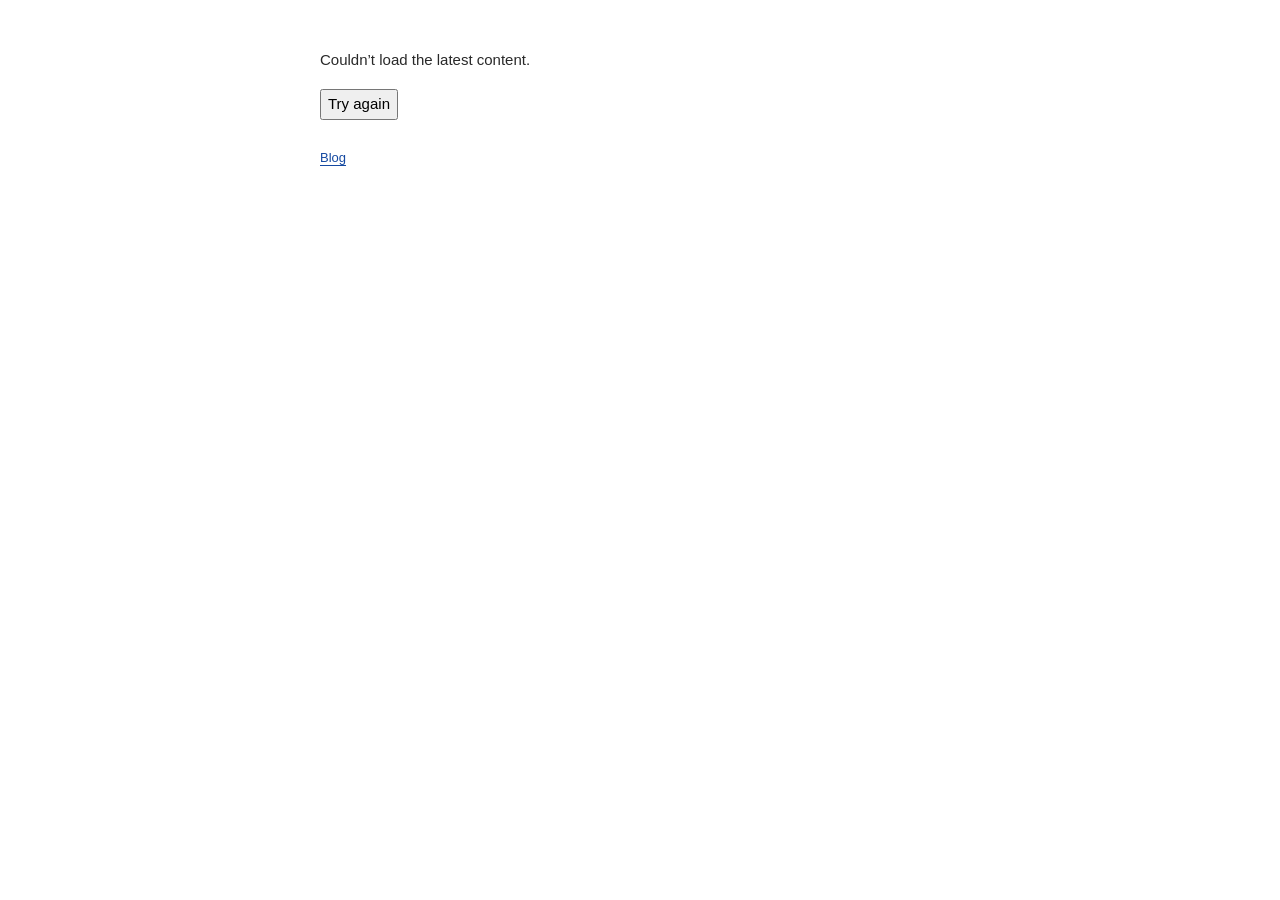
<file: index.html>
<!doctype html>
<html lang="en">
<head>
  <meta charset="utf-8">
  <meta http-equiv="Content-Security-Policy" content="default-src 'self'; script-src 'self'; connect-src https://processzero-content-api.aryammanbhatia.chatgpt.site; style-src 'self' 'unsafe-inline'; img-src 'self' data:; object-src 'none'; base-uri 'none'; form-action 'none'">
  <meta name="viewport" content="width=device-width, initial-scale=1">
  <meta name="description" content="Process Zero — integrating AI into semiconductor fabrication workflows, building AI native fabs, and accelerating to the frontier and beyond.">
  <title>Process Zero</title>
  <link rel="stylesheet" href="/assets/site.css?v=5">
</head>
<body>
  <div id="content-loading"><p id="content-status" role="status">Loading…</p><button id="content-retry" type="button" hidden>Try again</button></div>
  <main hidden aria-busy="true">
    <header>
      <h1></h1>
      <p class="byline"><a href="https://aryammanb.github.io/"></a></p>
      <div class="intro"></div>
    </header>
    <details name="sections"><summary></summary><div class="section-content"></div></details>
    <details name="sections"><summary></summary><div class="section-content"></div></details>
    <details name="sections"><summary></summary><div class="section-content"></div></details>
  </main>
  <nav aria-label="Site"><a href="/blog/">Blog</a></nav>
  <noscript>Enable JavaScript to load the current version of Process Zero.</noscript>
  <script src="/assets/purify.min.js" defer></script>
  <script src="/assets/content.js?v=3" defer></script>
</body>
</html>
</file>
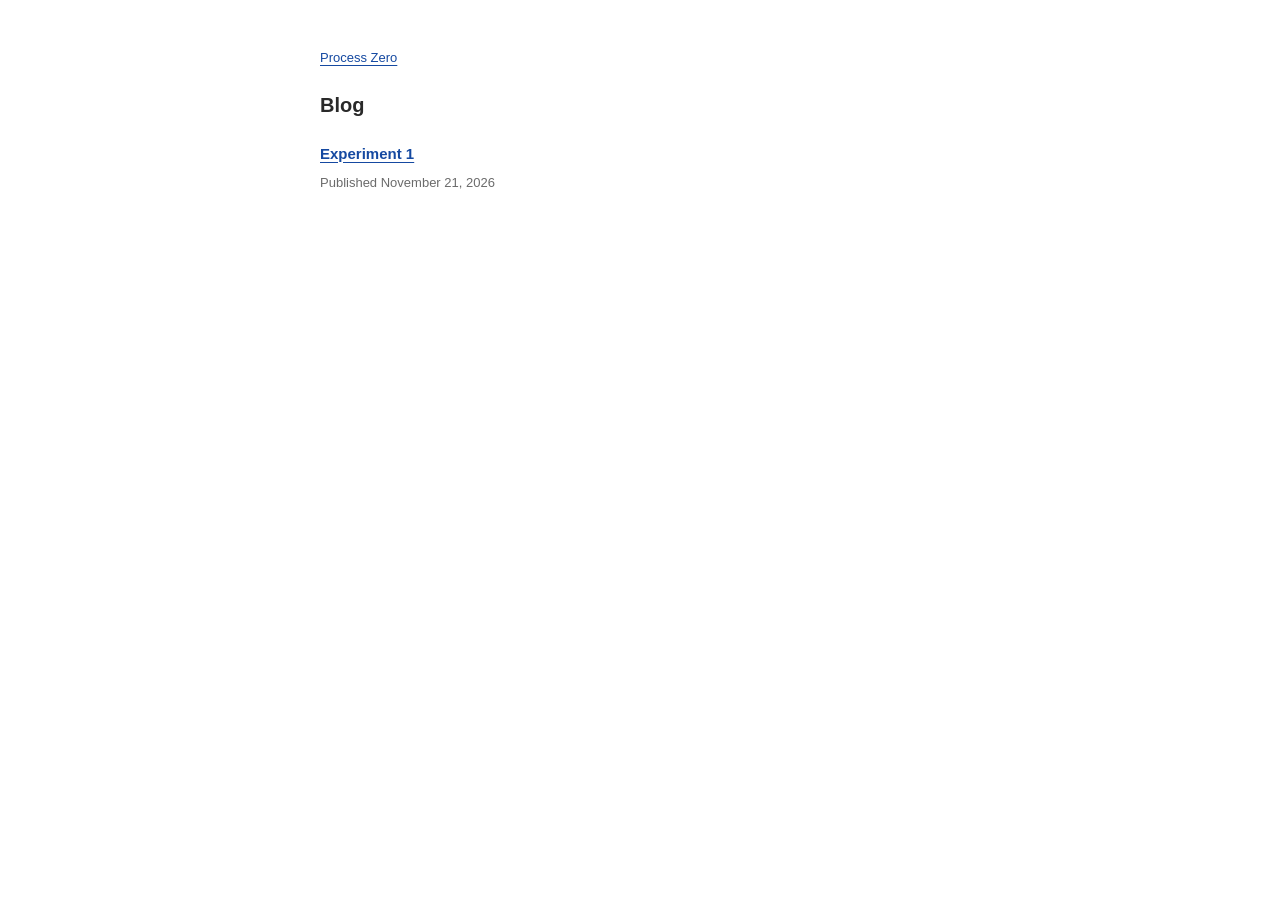
<file: blog/index.html>
<!doctype html>
<html lang="en">
<head>
  <meta charset="utf-8">
  <meta name="viewport" content="width=device-width, initial-scale=1">
  <meta name="description" content="Notes from Process Zero’s semiconductor fabrication experiments.">
  <title>Blog | Process Zero</title>
  <link rel="stylesheet" href="/assets/site.css?v=5">
</head>
<body>
  <nav aria-label="Site"><p><a href="/">Process Zero</a></p></nav>
  <main>
    <h1>Blog</h1>
    <article class="blog-entry">
      <h2><a href="/blog/prompting-chatgpt-about-an-etch/">Experiment 1</a></h2>
      <p class="byline">Published <time datetime="2026-11-21">November 21, 2026</time></p>
    </article>
  </main>
</body>
</html>
</file>
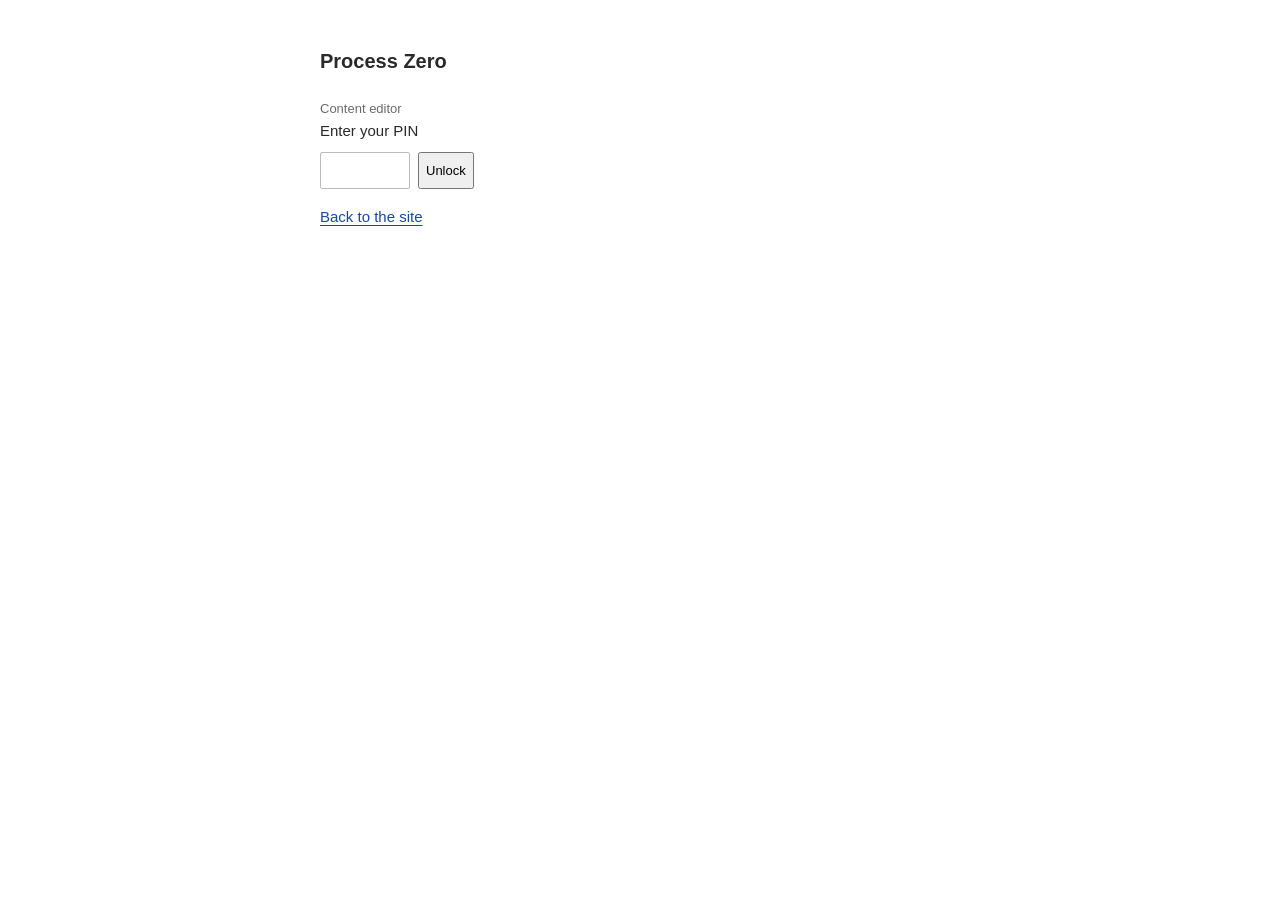
<file: edit/index.html>
<!doctype html>
<html lang="en"><head>
<meta charset="utf-8"><meta name="viewport" content="width=device-width, initial-scale=1">
<meta name="robots" content="noindex,nofollow"><meta name="referrer" content="no-referrer">
<meta http-equiv="Content-Security-Policy" content="default-src 'self'; script-src 'self'; connect-src https://processzero-content-api.aryammanbhatia.chatgpt.site; style-src 'self' 'unsafe-inline'; img-src 'self' data:; object-src 'none'; base-uri 'none'; form-action 'none'">
<title>Edit Process Zero</title>
<link rel="stylesheet" href="/assets/site.css?v=5">
<link rel="stylesheet" href="/assets/quill.snow.css">
<link rel="stylesheet" href="/assets/quill.bubble.css">
<link rel="stylesheet" href="/assets/editor.css?v=2">
<script src="/assets/purify.min.js" defer></script>
<script src="/assets/quill.js" defer></script>
<script src="/assets/editor.js?v=2" defer></script>
</head><body>
<main id="unlock-panel">
  <h1>Process Zero</h1><p class="byline">Content editor</p>
  <form id="unlock-form"><label for="pin">Enter your PIN</label>
    <div class="unlock-controls"><input id="pin" type="password" inputmode="numeric" pattern="[0-9]{4}" minlength="4" maxlength="4" autocomplete="off" required aria-describedby="unlock-error"><button id="unlock-button" type="submit">Unlock</button></div>
    <p id="unlock-error" role="alert"></p>
  </form>
  <p><a href="/">Back to the site</a></p>
</main>
<div id="editor-panel" hidden>
  <div class="editor-bar"><button id="save-button">Save changes</button><span id="save-status" role="status" aria-live="polite"></span><button id="logout-button">Lock</button><a href="/" target="_blank" rel="noopener">View site</a></div>
  <main>
    <header>
      <h1 id="site-title" contenteditable="plaintext-only" role="textbox" aria-label="Website title"></h1>
      <p class="byline"><span id="author-name" contenteditable="plaintext-only" role="textbox" aria-label="Your name"></span> <button id="author-link-toggle" class="text-button">Edit link</button></p>
      <p id="author-link-field" hidden><label for="author-url">Your website </label><input id="author-url" type="url"></p>
      <div id="intro-editor" class="intro"></div>
    </header>
    <details name="sections"><summary><span id="section-title-0" contenteditable="plaintext-only" role="textbox" aria-label="Section 1 heading"></span></summary><div id="section-editor-0"></div></details>
<details name="sections"><summary><span id="section-title-1" contenteditable="plaintext-only" role="textbox" aria-label="Section 2 heading"></span></summary><div id="section-editor-1"></div></details>
<details name="sections"><summary><span id="section-title-2" contenteditable="plaintext-only" role="textbox" aria-label="Section 3 heading"></span></summary><div id="section-editor-2"></div></details>
    <p class="editor-note">Click text to edit. Select text to format it or add a link. Save changes to publish.</p>
  </main>
</div>
<noscript>Enable JavaScript to use the editor.</noscript>
</body></html>
</file>
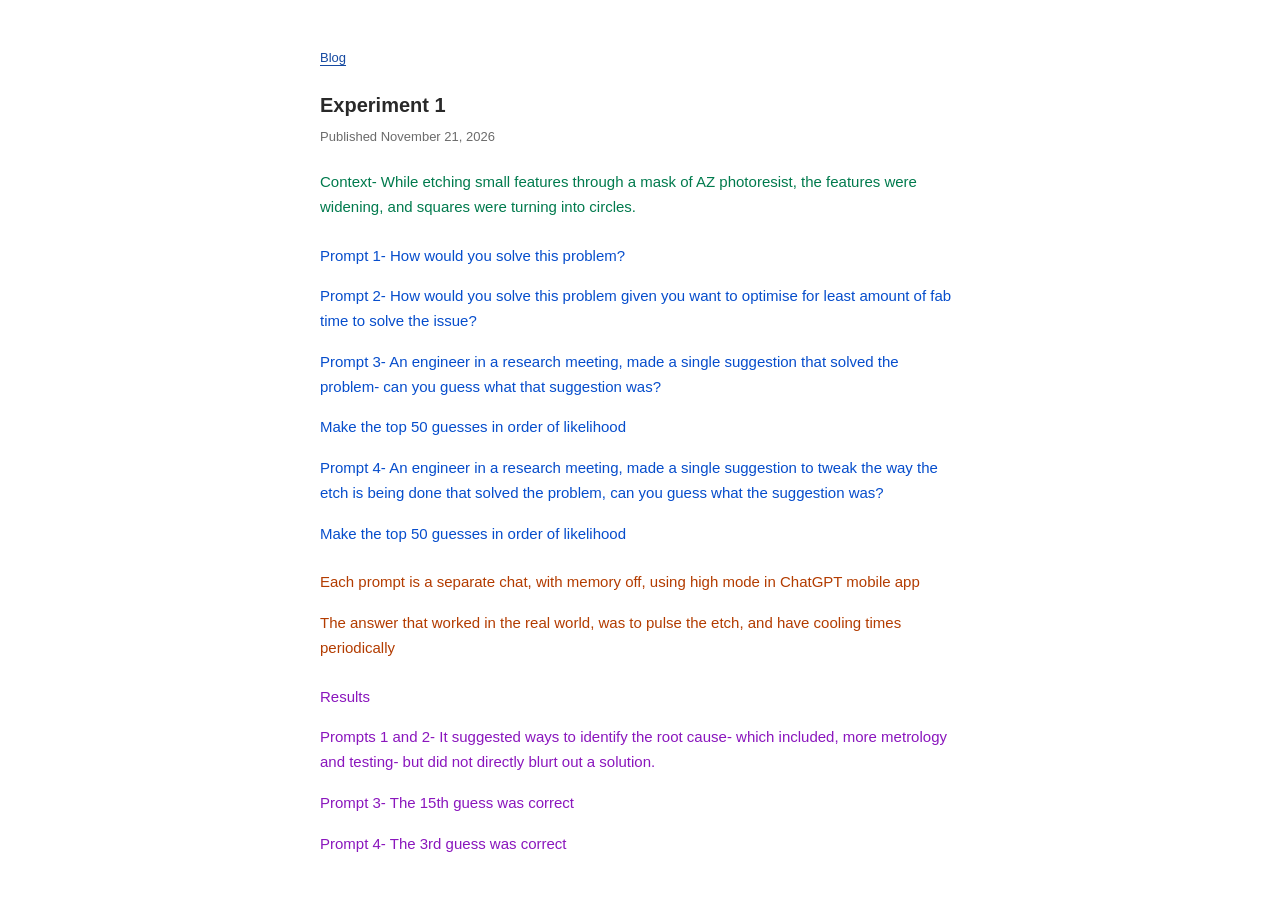
<file: blog/prompting-chatgpt-about-an-etch/index.html>
<!doctype html>
<html lang="en">
<head>
  <meta charset="utf-8">
  <meta name="viewport" content="width=device-width, initial-scale=1">
  <meta name="description" content="Experiment 1 from Process Zero.">
  <title>Experiment 1 | Process Zero</title>
  <link rel="stylesheet" href="/assets/site.css?v=7">
</head>
<body>
  <nav aria-label="Site"><p><a href="/blog/">Blog</a></p></nav>
  <main>
    <article>
      <header>
        <h1>Experiment 1</h1>
        <p class="byline">Published <time datetime="2026-11-21">November 21, 2026</time></p>
      </header>

      <div class="post-body">
        <section class="post-part post-context" aria-label="Context">
        <p>Context- While etching small features through a mask of AZ photoresist, the features were widening, and squares were turning into circles.</p>
        </section>
        <section class="post-part post-prompts" aria-label="Prompts">
        <p>Prompt 1- How would you solve this problem?</p>
        <p>Prompt 2- How would you solve this problem given you want to optimise for least amount of fab time to solve the issue?</p>
        <p>Prompt 3- An engineer in a research meeting, made a single suggestion that solved the problem- can you guess what that suggestion was?</p>
        <p>Make the top 50 guesses in order of likelihood</p>
        <p>Prompt 4- An engineer in a research meeting, made a single suggestion to tweak the way the etch is being done that solved the problem, can you guess what the suggestion was?</p>
        <p>Make the top 50 guesses in order of likelihood</p>
        </section>
        <section class="post-part post-notes" aria-label="Experiment notes">
        <p>Each prompt is a separate chat, with memory off, using high mode in ChatGPT mobile app</p>
        <p>The answer that worked in the real world, was to pulse the etch, and have cooling times periodically</p>
        </section>
        <section class="post-part post-results" aria-labelledby="results">
        <h2 id="results">Results</h2>
        <p>Prompts 1 and 2- It suggested ways to identify the root cause- which included, more metrology and testing- but did not directly blurt out a solution.</p>
        <p>Prompt 3- The 15th guess was correct</p>
        <p>Prompt 4- The 3rd guess was correct</p>
        </section>
      </div>
    </article>
  </main>
</body>
</html>
</file>
<file: assets/site.css>
:root {
  --text: #292929;
  --muted: #6b6b6b;
  --link: #1549a1;
  --body-size: 15px;
  --small-size: 13px;
  --title-size: 20px;
}

* { box-sizing: border-box; }
html { overflow-y: scroll; }
[hidden] { display: none !important; }
body {
  max-width: 688px;
  margin: 48px auto;
  padding: 0 24px;
  background: #fff;
  color: var(--text);
  font-family: Arial, sans-serif;
  font-size: var(--body-size);
  font-weight: 400;
  line-height: 1.65;
  overflow-wrap: break-word;
}
h1, h2, h3, summary, strong, b { font-weight: 700; }
h1 {
  margin: 0 0 8px;
  font-size: var(--title-size);
  line-height: 1.35;
  letter-spacing: 0;
}
h2, h3 {
  margin: 24px 0 12px;
  font-size: var(--body-size);
  line-height: 1.5;
}
p { margin: 0 0 16px; }
a, a:visited { color: var(--link); text-underline-offset: 3px; }
a:hover { text-decoration-thickness: 2px; }
a:focus-visible, summary:focus-visible, button:focus-visible, input:focus-visible {
  outline: 2px solid var(--link);
  outline-offset: 4px;
}
button, input { font: inherit; }
nav, .byline {
  font-size: var(--small-size);
  line-height: 1.5;
}
nav { margin: 0 0 24px; }
nav p { margin: 0; }
main + nav { margin: 28px 0 0; }
.byline { margin: 0; color: var(--muted); }
.intro { margin: 24px 0 28px; }
.intro > :last-child { margin-bottom: 0; }
article > header { margin-bottom: 24px; }
main > h1 { margin-bottom: 24px; }
.blog-entry h2 { margin: 0 0 8px; }
ol, ul { margin: 0 0 16px; padding-left: 22px; }
li { margin: 0 0 8px; }
li:last-child { margin-bottom: 0; }
li > ol, li > ul { margin: 8px 0 0; }
li > p:last-child { margin-bottom: 0; }
details { margin: 0 0 16px; }
summary { cursor: pointer; font-size: var(--body-size); line-height: 1.5; }
summary::marker { color: var(--muted); font-size: 0.75em; }
details[open] > summary { margin-bottom: 16px; }
details[open] { margin-bottom: 28px; }
.section-content > :last-child, .post-body > :last-child { margin-bottom: 0; }
blockquote { margin: 16px 0; padding-left: 16px; border-left: 2px solid #ddd; }
.post-part + .post-part { margin-top: 24px; }
.post-part > :last-child { margin-bottom: 0; }
.post-context { color: #007a4d; }
.post-prompts { color: #064dcc; }
.post-notes { color: #b33c00; }
.post-results { color: #8a16bd; }
.post-results h2 { font-size: inherit; font-weight: 400; line-height: inherit; margin: 0 0 16px; }
@media (max-width: 480px) {
  body { margin: 28px auto; padding: 0 20px; }
  ol, ul { padding-left: 20px; }
}
</file>
<file: assets/quill.snow.css>
/*!
 * Quill Editor v2.0.3
 * https://quilljs.com
 * Copyright (c) 2017-2024, Slab
 * Copyright (c) 2014, Jason Chen
 * Copyright (c) 2013, salesforce.com
 */
.ql-container{box-sizing:border-box;font-family:Helvetica,Arial,sans-serif;font-size:13px;height:100%;margin:0;position:relative}.ql-container.ql-disabled .ql-tooltip{visibility:hidden}.ql-container:not(.ql-disabled) li[data-list=checked] > .ql-ui,.ql-container:not(.ql-disabled) li[data-list=unchecked] > .ql-ui{cursor:pointer}.ql-clipboard{left:-100000px;height:1px;overflow-y:hidden;position:absolute;top:50%}.ql-clipboard p{margin:0;padding:0}.ql-editor{box-sizing:border-box;counter-reset:list-0 list-1 list-2 list-3 list-4 list-5 list-6 list-7 list-8 list-9;line-height:1.42;height:100%;outline:none;overflow-y:auto;padding:12px 15px;tab-size:4;-moz-tab-size:4;text-align:left;white-space:pre-wrap;word-wrap:break-word}.ql-editor > *{cursor:text}.ql-editor p,.ql-editor ol,.ql-editor pre,.ql-editor blockquote,.ql-editor h1,.ql-editor h2,.ql-editor h3,.ql-editor h4,.ql-editor h5,.ql-editor h6{margin:0;padding:0}@supports (counter-set:none){.ql-editor p,.ql-editor h1,.ql-editor h2,.ql-editor h3,.ql-editor h4,.ql-editor h5,.ql-editor h6{counter-set:list-0 list-1 list-2 list-3 list-4 list-5 list-6 list-7 list-8 list-9}}@supports not (counter-set:none){.ql-editor p,.ql-editor h1,.ql-editor h2,.ql-editor h3,.ql-editor h4,.ql-editor h5,.ql-editor h6{counter-reset:list-0 list-1 list-2 list-3 list-4 list-5 list-6 list-7 list-8 list-9}}.ql-editor table{border-collapse:collapse}.ql-editor td{border:1px solid #000;padding:2px 5px}.ql-editor ol{padding-left:1.5em}.ql-editor li{list-style-type:none;padding-left:1.5em;position:relative}.ql-editor li > .ql-ui:before{display:inline-block;margin-left:-1.5em;margin-right:.3em;text-align:right;white-space:nowrap;width:1.2em}.ql-editor li[data-list=checked] > .ql-ui,.ql-editor li[data-list=unchecked] > .ql-ui{color:#777}.ql-editor li[data-list=bullet] > .ql-ui:before{content:'\2022'}.ql-editor li[data-list=checked] > .ql-ui:before{content:'\2611'}.ql-editor li[data-list=unchecked] > .ql-ui:before{content:'\2610'}@supports (counter-set:none){.ql-editor li[data-list]{counter-set:list-1 list-2 list-3 list-4 list-5 list-6 list-7 list-8 list-9}}@supports not (counter-set:none){.ql-editor li[data-list]{counter-reset:list-1 list-2 list-3 list-4 list-5 list-6 list-7 list-8 list-9}}.ql-editor li[data-list=ordered]{counter-increment:list-0}.ql-editor li[data-list=ordered] > .ql-ui:before{content:counter(list-0, decimal) '. '}.ql-editor li[data-list=ordered].ql-indent-1{counter-increment:list-1}.ql-editor li[data-list=ordered].ql-indent-1 > .ql-ui:before{content:counter(list-1, lower-alpha) '. '}@supports (counter-set:none){.ql-editor li[data-list].ql-indent-1{counter-set:list-2 list-3 list-4 list-5 list-6 list-7 list-8 list-9}}@supports not (counter-set:none){.ql-editor li[data-list].ql-indent-1{counter-reset:list-2 list-3 list-4 list-5 list-6 list-7 list-8 list-9}}.ql-editor li[data-list=ordered].ql-indent-2{counter-increment:list-2}.ql-editor li[data-list=ordered].ql-indent-2 > .ql-ui:before{content:counter(list-2, lower-roman) '. '}@supports (counter-set:none){.ql-editor li[data-list].ql-indent-2{counter-set:list-3 list-4 list-5 list-6 list-7 list-8 list-9}}@supports not (counter-set:none){.ql-editor li[data-list].ql-indent-2{counter-reset:list-3 list-4 list-5 list-6 list-7 list-8 list-9}}.ql-editor li[data-list=ordered].ql-indent-3{counter-increment:list-3}.ql-editor li[data-list=ordered].ql-indent-3 > .ql-ui:before{content:counter(list-3, decimal) '. '}@supports (counter-set:none){.ql-editor li[data-list].ql-indent-3{counter-set:list-4 list-5 list-6 list-7 list-8 list-9}}@supports not (counter-set:none){.ql-editor li[data-list].ql-indent-3{counter-reset:list-4 list-5 list-6 list-7 list-8 list-9}}.ql-editor li[data-list=ordered].ql-indent-4{counter-increment:list-4}.ql-editor li[data-list=ordered].ql-indent-4 > .ql-ui:before{content:counter(list-4, lower-alpha) '. '}@supports (counter-set:none){.ql-editor li[data-list].ql-indent-4{counter-set:list-5 list-6 list-7 list-8 list-9}}@supports not (counter-set:none){.ql-editor li[data-list].ql-indent-4{counter-reset:list-5 list-6 list-7 list-8 list-9}}.ql-editor li[data-list=ordered].ql-indent-5{counter-increment:list-5}.ql-editor li[data-list=ordered].ql-indent-5 > .ql-ui:before{content:counter(list-5, lower-roman) '. '}@supports (counter-set:none){.ql-editor li[data-list].ql-indent-5{counter-set:list-6 list-7 list-8 list-9}}@supports not (counter-set:none){.ql-editor li[data-list].ql-indent-5{counter-reset:list-6 list-7 list-8 list-9}}.ql-editor li[data-list=ordered].ql-indent-6{counter-increment:list-6}.ql-editor li[data-list=ordered].ql-indent-6 > .ql-ui:before{content:counter(list-6, decimal) '. '}@supports (counter-set:none){.ql-editor li[data-list].ql-indent-6{counter-set:list-7 list-8 list-9}}@supports not (counter-set:none){.ql-editor li[data-list].ql-indent-6{counter-reset:list-7 list-8 list-9}}.ql-editor li[data-list=ordered].ql-indent-7{counter-increment:list-7}.ql-editor li[data-list=ordered].ql-indent-7 > .ql-ui:before{content:counter(list-7, lower-alpha) '. '}@supports (counter-set:none){.ql-editor li[data-list].ql-indent-7{counter-set:list-8 list-9}}@supports not (counter-set:none){.ql-editor li[data-list].ql-indent-7{counter-reset:list-8 list-9}}.ql-editor li[data-list=ordered].ql-indent-8{counter-increment:list-8}.ql-editor li[data-list=ordered].ql-indent-8 > .ql-ui:before{content:counter(list-8, lower-roman) '. '}@supports (counter-set:none){.ql-editor li[data-list].ql-indent-8{counter-set:list-9}}@supports not (counter-set:none){.ql-editor li[data-list].ql-indent-8{counter-reset:list-9}}.ql-editor li[data-list=ordered].ql-indent-9{counter-increment:list-9}.ql-editor li[data-list=ordered].ql-indent-9 > .ql-ui:before{content:counter(list-9, decimal) '. '}.ql-editor .ql-indent-1:not(.ql-direction-rtl){padding-left:3em}.ql-editor li.ql-indent-1:not(.ql-direction-rtl){padding-left:4.5em}.ql-editor .ql-indent-1.ql-direction-rtl.ql-align-right{padding-right:3em}.ql-editor li.ql-indent-1.ql-direction-rtl.ql-align-right{padding-right:4.5em}.ql-editor .ql-indent-2:not(.ql-direction-rtl){padding-left:6em}.ql-editor li.ql-indent-2:not(.ql-direction-rtl){padding-left:7.5em}.ql-editor .ql-indent-2.ql-direction-rtl.ql-align-right{padding-right:6em}.ql-editor li.ql-indent-2.ql-direction-rtl.ql-align-right{padding-right:7.5em}.ql-editor .ql-indent-3:not(.ql-direction-rtl){padding-left:9em}.ql-editor li.ql-indent-3:not(.ql-direction-rtl){padding-left:10.5em}.ql-editor .ql-indent-3.ql-direction-rtl.ql-align-right{padding-right:9em}.ql-editor li.ql-indent-3.ql-direction-rtl.ql-align-right{padding-right:10.5em}.ql-editor .ql-indent-4:not(.ql-direction-rtl){padding-left:12em}.ql-editor li.ql-indent-4:not(.ql-direction-rtl){padding-left:13.5em}.ql-editor .ql-indent-4.ql-direction-rtl.ql-align-right{padding-right:12em}.ql-editor li.ql-indent-4.ql-direction-rtl.ql-align-right{padding-right:13.5em}.ql-editor .ql-indent-5:not(.ql-direction-rtl){padding-left:15em}.ql-editor li.ql-indent-5:not(.ql-direction-rtl){padding-left:16.5em}.ql-editor .ql-indent-5.ql-direction-rtl.ql-align-right{padding-right:15em}.ql-editor li.ql-indent-5.ql-direction-rtl.ql-align-right{padding-right:16.5em}.ql-editor .ql-indent-6:not(.ql-direction-rtl){padding-left:18em}.ql-editor li.ql-indent-6:not(.ql-direction-rtl){padding-left:19.5em}.ql-editor .ql-indent-6.ql-direction-rtl.ql-align-right{padding-right:18em}.ql-editor li.ql-indent-6.ql-direction-rtl.ql-align-right{padding-right:19.5em}.ql-editor .ql-indent-7:not(.ql-direction-rtl){padding-left:21em}.ql-editor li.ql-indent-7:not(.ql-direction-rtl){padding-left:22.5em}.ql-editor .ql-indent-7.ql-direction-rtl.ql-align-right{padding-right:21em}.ql-editor li.ql-indent-7.ql-direction-rtl.ql-align-right{padding-right:22.5em}.ql-editor .ql-indent-8:not(.ql-direction-rtl){padding-left:24em}.ql-editor li.ql-indent-8:not(.ql-direction-rtl){padding-left:25.5em}.ql-editor .ql-indent-8.ql-direction-rtl.ql-align-right{padding-right:24em}.ql-editor li.ql-indent-8.ql-direction-rtl.ql-align-right{padding-right:25.5em}.ql-editor .ql-indent-9:not(.ql-direction-rtl){padding-left:27em}.ql-editor li.ql-indent-9:not(.ql-direction-rtl){padding-left:28.5em}.ql-editor .ql-indent-9.ql-direction-rtl.ql-align-right{padding-right:27em}.ql-editor li.ql-indent-9.ql-direction-rtl.ql-align-right{padding-right:28.5em}.ql-editor li.ql-direction-rtl{padding-right:1.5em}.ql-editor li.ql-direction-rtl > .ql-ui:before{margin-left:.3em;margin-right:-1.5em;text-align:left}.ql-editor table{table-layout:fixed;width:100%}.ql-editor table td{outline:none}.ql-editor .ql-code-block-container{font-family:monospace}.ql-editor .ql-video{display:block;max-width:100%}.ql-editor .ql-video.ql-align-center{margin:0 auto}.ql-editor .ql-video.ql-align-right{margin:0 0 0 auto}.ql-editor .ql-bg-black{background-color:#000}.ql-editor .ql-bg-red{background-color:#e60000}.ql-editor .ql-bg-orange{background-color:#f90}.ql-editor .ql-bg-yellow{background-color:#ff0}.ql-editor .ql-bg-green{background-color:#008a00}.ql-editor .ql-bg-blue{background-color:#06c}.ql-editor .ql-bg-purple{background-color:#93f}.ql-editor .ql-color-white{color:#fff}.ql-editor .ql-color-red{color:#e60000}.ql-editor .ql-color-orange{color:#f90}.ql-editor .ql-color-yellow{color:#ff0}.ql-editor .ql-color-green{color:#008a00}.ql-editor .ql-color-blue{color:#06c}.ql-editor .ql-color-purple{color:#93f}.ql-editor .ql-font-serif{font-family:Georgia,Times New Roman,serif}.ql-editor .ql-font-monospace{font-family:Monaco,Courier New,monospace}.ql-editor .ql-size-small{font-size:.75em}.ql-editor .ql-size-large{font-size:1.5em}.ql-editor .ql-size-huge{font-size:2.5em}.ql-editor .ql-direction-rtl{direction:rtl;text-align:inherit}.ql-editor .ql-align-center{text-align:center}.ql-editor .ql-align-justify{text-align:justify}.ql-editor .ql-align-right{text-align:right}.ql-editor .ql-ui{position:absolute}.ql-editor.ql-blank::before{color:rgba(0,0,0,0.6);content:attr(data-placeholder);font-style:italic;left:15px;pointer-events:none;position:absolute;right:15px}.ql-snow.ql-toolbar:after,.ql-snow .ql-toolbar:after{clear:both;content:'';display:table}.ql-snow.ql-toolbar button,.ql-snow .ql-toolbar button{background:none;border:none;cursor:pointer;display:inline-block;float:left;height:24px;padding:3px 5px;width:28px}.ql-snow.ql-toolbar button svg,.ql-snow .ql-toolbar button svg{float:left;height:100%}.ql-snow.ql-toolbar button:active:hover,.ql-snow .ql-toolbar button:active:hover{outline:none}.ql-snow.ql-toolbar input.ql-image[type=file],.ql-snow .ql-toolbar input.ql-image[type=file]{display:none}.ql-snow.ql-toolbar button:hover,.ql-snow .ql-toolbar button:hover,.ql-snow.ql-toolbar button:focus,.ql-snow .ql-toolbar button:focus,.ql-snow.ql-toolbar button.ql-active,.ql-snow .ql-toolbar button.ql-active,.ql-snow.ql-toolbar .ql-picker-label:hover,.ql-snow .ql-toolbar .ql-picker-label:hover,.ql-snow.ql-toolbar .ql-picker-label.ql-active,.ql-snow .ql-toolbar .ql-picker-label.ql-active,.ql-snow.ql-toolbar .ql-picker-item:hover,.ql-snow .ql-toolbar .ql-picker-item:hover,.ql-snow.ql-toolbar .ql-picker-item.ql-selected,.ql-snow .ql-toolbar .ql-picker-item.ql-selected{color:#06c}.ql-snow.ql-toolbar button:hover .ql-fill,.ql-snow .ql-toolbar button:hover .ql-fill,.ql-snow.ql-toolbar button:focus .ql-fill,.ql-snow .ql-toolbar button:focus .ql-fill,.ql-snow.ql-toolbar button.ql-active .ql-fill,.ql-snow .ql-toolbar button.ql-active .ql-fill,.ql-snow.ql-toolbar .ql-picker-label:hover .ql-fill,.ql-snow .ql-toolbar .ql-picker-label:hover .ql-fill,.ql-snow.ql-toolbar .ql-picker-label.ql-active .ql-fill,.ql-snow .ql-toolbar .ql-picker-label.ql-active .ql-fill,.ql-snow.ql-toolbar .ql-picker-item:hover .ql-fill,.ql-snow .ql-toolbar .ql-picker-item:hover .ql-fill,.ql-snow.ql-toolbar .ql-picker-item.ql-selected .ql-fill,.ql-snow .ql-toolbar .ql-picker-item.ql-selected .ql-fill,.ql-snow.ql-toolbar button:hover .ql-stroke.ql-fill,.ql-snow .ql-toolbar button:hover .ql-stroke.ql-fill,.ql-snow.ql-toolbar button:focus .ql-stroke.ql-fill,.ql-snow .ql-toolbar button:focus .ql-stroke.ql-fill,.ql-snow.ql-toolbar button.ql-active .ql-stroke.ql-fill,.ql-snow .ql-toolbar button.ql-active .ql-stroke.ql-fill,.ql-snow.ql-toolbar .ql-picker-label:hover .ql-stroke.ql-fill,.ql-snow .ql-toolbar .ql-picker-label:hover .ql-stroke.ql-fill,.ql-snow.ql-toolbar .ql-picker-label.ql-active .ql-stroke.ql-fill,.ql-snow .ql-toolbar .ql-picker-label.ql-active .ql-stroke.ql-fill,.ql-snow.ql-toolbar .ql-picker-item:hover .ql-stroke.ql-fill,.ql-snow .ql-toolbar .ql-picker-item:hover .ql-stroke.ql-fill,.ql-snow.ql-toolbar .ql-picker-item.ql-selected .ql-stroke.ql-fill,.ql-snow .ql-toolbar .ql-picker-item.ql-selected .ql-stroke.ql-fill{fill:#06c}.ql-snow.ql-toolbar button:hover .ql-stroke,.ql-snow .ql-toolbar button:hover .ql-stroke,.ql-snow.ql-toolbar button:focus .ql-stroke,.ql-snow .ql-toolbar button:focus .ql-stroke,.ql-snow.ql-toolbar button.ql-active .ql-stroke,.ql-snow .ql-toolbar button.ql-active .ql-stroke,.ql-snow.ql-toolbar .ql-picker-label:hover .ql-stroke,.ql-snow .ql-toolbar .ql-picker-label:hover .ql-stroke,.ql-snow.ql-toolbar .ql-picker-label.ql-active .ql-stroke,.ql-snow .ql-toolbar .ql-picker-label.ql-active .ql-stroke,.ql-snow.ql-toolbar .ql-picker-item:hover .ql-stroke,.ql-snow .ql-toolbar .ql-picker-item:hover .ql-stroke,.ql-snow.ql-toolbar .ql-picker-item.ql-selected .ql-stroke,.ql-snow .ql-toolbar .ql-picker-item.ql-selected .ql-stroke,.ql-snow.ql-toolbar button:hover .ql-stroke-miter,.ql-snow .ql-toolbar button:hover .ql-stroke-miter,.ql-snow.ql-toolbar button:focus .ql-stroke-miter,.ql-snow .ql-toolbar button:focus .ql-stroke-miter,.ql-snow.ql-toolbar button.ql-active .ql-stroke-miter,.ql-snow .ql-toolbar button.ql-active .ql-stroke-miter,.ql-snow.ql-toolbar .ql-picker-label:hover .ql-stroke-miter,.ql-snow .ql-toolbar .ql-picker-label:hover .ql-stroke-miter,.ql-snow.ql-toolbar .ql-picker-label.ql-active .ql-stroke-miter,.ql-snow .ql-toolbar .ql-picker-label.ql-active .ql-stroke-miter,.ql-snow.ql-toolbar .ql-picker-item:hover .ql-stroke-miter,.ql-snow .ql-toolbar .ql-picker-item:hover .ql-stroke-miter,.ql-snow.ql-toolbar .ql-picker-item.ql-selected .ql-stroke-miter,.ql-snow .ql-toolbar .ql-picker-item.ql-selected .ql-stroke-miter{stroke:#06c}@media (pointer:coarse){.ql-snow.ql-toolbar button:hover:not(.ql-active),.ql-snow .ql-toolbar button:hover:not(.ql-active){color:#444}.ql-snow.ql-toolbar button:hover:not(.ql-active) .ql-fill,.ql-snow .ql-toolbar button:hover:not(.ql-active) .ql-fill,.ql-snow.ql-toolbar button:hover:not(.ql-active) .ql-stroke.ql-fill,.ql-snow .ql-toolbar button:hover:not(.ql-active) .ql-stroke.ql-fill{fill:#444}.ql-snow.ql-toolbar button:hover:not(.ql-active) .ql-stroke,.ql-snow .ql-toolbar button:hover:not(.ql-active) .ql-stroke,.ql-snow.ql-toolbar button:hover:not(.ql-active) .ql-stroke-miter,.ql-snow .ql-toolbar button:hover:not(.ql-active) .ql-stroke-miter{stroke:#444}}.ql-snow{box-sizing:border-box}.ql-snow *{box-sizing:border-box}.ql-snow .ql-hidden{display:none}.ql-snow .ql-out-bottom,.ql-snow .ql-out-top{visibility:hidden}.ql-snow .ql-tooltip{position:absolute;transform:translateY(10px)}.ql-snow .ql-tooltip a{cursor:pointer;text-decoration:none}.ql-snow .ql-tooltip.ql-flip{transform:translateY(-10px)}.ql-snow .ql-formats{display:inline-block;vertical-align:middle}.ql-snow .ql-formats:after{clear:both;content:'';display:table}.ql-snow .ql-stroke{fill:none;stroke:#444;stroke-linecap:round;stroke-linejoin:round;stroke-width:2}.ql-snow .ql-stroke-miter{fill:none;stroke:#444;stroke-miterlimit:10;stroke-width:2}.ql-snow .ql-fill,.ql-snow .ql-stroke.ql-fill{fill:#444}.ql-snow .ql-empty{fill:none}.ql-snow .ql-even{fill-rule:evenodd}.ql-snow .ql-thin,.ql-snow .ql-stroke.ql-thin{stroke-width:1}.ql-snow .ql-transparent{opacity:.4}.ql-snow .ql-direction svg:last-child{display:none}.ql-snow .ql-direction.ql-active svg:last-child{display:inline}.ql-snow .ql-direction.ql-active svg:first-child{display:none}.ql-snow .ql-editor h1{font-size:2em}.ql-snow .ql-editor h2{font-size:1.5em}.ql-snow .ql-editor h3{font-size:1.17em}.ql-snow .ql-editor h4{font-size:1em}.ql-snow .ql-editor h5{font-size:.83em}.ql-snow .ql-editor h6{font-size:.67em}.ql-snow .ql-editor a{text-decoration:underline}.ql-snow .ql-editor blockquote{border-left:4px solid #ccc;margin-bottom:5px;margin-top:5px;padding-left:16px}.ql-snow .ql-editor code,.ql-snow .ql-editor .ql-code-block-container{background-color:#f0f0f0;border-radius:3px}.ql-snow .ql-editor .ql-code-block-container{margin-bottom:5px;margin-top:5px;padding:5px 10px}.ql-snow .ql-editor code{font-size:85%;padding:2px 4px}.ql-snow .ql-editor .ql-code-block-container{background-color:#23241f;color:#f8f8f2;overflow:visible}.ql-snow .ql-editor img{max-width:100%}.ql-snow .ql-picker{color:#444;display:inline-block;float:left;font-size:14px;font-weight:500;height:24px;position:relative;vertical-align:middle}.ql-snow .ql-picker-label{cursor:pointer;display:inline-block;height:100%;padding-left:8px;padding-right:2px;position:relative;width:100%}.ql-snow .ql-picker-label::before{display:inline-block;line-height:22px}.ql-snow .ql-picker-options{background-color:#fff;display:none;min-width:100%;padding:4px 8px;position:absolute;white-space:nowrap}.ql-snow .ql-picker-options .ql-picker-item{cursor:pointer;display:block;padding-bottom:5px;padding-top:5px}.ql-snow .ql-picker.ql-expanded .ql-picker-label{color:#ccc;z-index:2}.ql-snow .ql-picker.ql-expanded .ql-picker-label .ql-fill{fill:#ccc}.ql-snow .ql-picker.ql-expanded .ql-picker-label .ql-stroke{stroke:#ccc}.ql-snow .ql-picker.ql-expanded .ql-picker-options{display:block;margin-top:-1px;top:100%;z-index:1}.ql-snow .ql-color-picker,.ql-snow .ql-icon-picker{width:28px}.ql-snow .ql-color-picker .ql-picker-label,.ql-snow .ql-icon-picker .ql-picker-label{padding:2px 4px}.ql-snow .ql-color-picker .ql-picker-label svg,.ql-snow .ql-icon-picker .ql-picker-label svg{right:4px}.ql-snow .ql-icon-picker .ql-picker-options{padding:4px 0}.ql-snow .ql-icon-picker .ql-picker-item{height:24px;width:24px;padding:2px 4px}.ql-snow .ql-color-picker .ql-picker-options{padding:3px 5px;width:152px}.ql-snow .ql-color-picker .ql-picker-item{border:1px solid transparent;float:left;height:16px;margin:2px;padding:0;width:16px}.ql-snow .ql-picker:not(.ql-color-picker):not(.ql-icon-picker) svg{position:absolute;margin-top:-9px;right:0;top:50%;width:18px}.ql-snow .ql-picker.ql-header .ql-picker-label[data-label]:not([data-label=''])::before,.ql-snow .ql-picker.ql-font .ql-picker-label[data-label]:not([data-label=''])::before,.ql-snow .ql-picker.ql-size .ql-picker-label[data-label]:not([data-label=''])::before,.ql-snow .ql-picker.ql-header .ql-picker-item[data-label]:not([data-label=''])::before,.ql-snow .ql-picker.ql-font .ql-picker-item[data-label]:not([data-label=''])::before,.ql-snow .ql-picker.ql-size .ql-picker-item[data-label]:not([data-label=''])::before{content:attr(data-label)}.ql-snow .ql-picker.ql-header{width:98px}.ql-snow .ql-picker.ql-header .ql-picker-label::before,.ql-snow .ql-picker.ql-header .ql-picker-item::before{content:'Normal'}.ql-snow .ql-picker.ql-header .ql-picker-label[data-value="1"]::before,.ql-snow .ql-picker.ql-header .ql-picker-item[data-value="1"]::before{content:'Heading 1'}.ql-snow .ql-picker.ql-header .ql-picker-label[data-value="2"]::before,.ql-snow .ql-picker.ql-header .ql-picker-item[data-value="2"]::before{content:'Heading 2'}.ql-snow .ql-picker.ql-header .ql-picker-label[data-value="3"]::before,.ql-snow .ql-picker.ql-header .ql-picker-item[data-value="3"]::before{content:'Heading 3'}.ql-snow .ql-picker.ql-header .ql-picker-label[data-value="4"]::before,.ql-snow .ql-picker.ql-header .ql-picker-item[data-value="4"]::before{content:'Heading 4'}.ql-snow .ql-picker.ql-header .ql-picker-label[data-value="5"]::before,.ql-snow .ql-picker.ql-header .ql-picker-item[data-value="5"]::before{content:'Heading 5'}.ql-snow .ql-picker.ql-header .ql-picker-label[data-value="6"]::before,.ql-snow .ql-picker.ql-header .ql-picker-item[data-value="6"]::before{content:'Heading 6'}.ql-snow .ql-picker.ql-header .ql-picker-item[data-value="1"]::before{font-size:2em}.ql-snow .ql-picker.ql-header .ql-picker-item[data-value="2"]::before{font-size:1.5em}.ql-snow .ql-picker.ql-header .ql-picker-item[data-value="3"]::before{font-size:1.17em}.ql-snow .ql-picker.ql-header .ql-picker-item[data-value="4"]::before{font-size:1em}.ql-snow .ql-picker.ql-header .ql-picker-item[data-value="5"]::before{font-size:.83em}.ql-snow .ql-picker.ql-header .ql-picker-item[data-value="6"]::before{font-size:.67em}.ql-snow .ql-picker.ql-font{width:108px}.ql-snow .ql-picker.ql-font .ql-picker-label::before,.ql-snow .ql-picker.ql-font .ql-picker-item::before{content:'Sans Serif'}.ql-snow .ql-picker.ql-font .ql-picker-label[data-value=serif]::before,.ql-snow .ql-picker.ql-font .ql-picker-item[data-value=serif]::before{content:'Serif'}.ql-snow .ql-picker.ql-font .ql-picker-label[data-value=monospace]::before,.ql-snow .ql-picker.ql-font .ql-picker-item[data-value=monospace]::before{content:'Monospace'}.ql-snow .ql-picker.ql-font .ql-picker-item[data-value=serif]::before{font-family:Georgia,Times New Roman,serif}.ql-snow .ql-picker.ql-font .ql-picker-item[data-value=monospace]::before{font-family:Monaco,Courier New,monospace}.ql-snow .ql-picker.ql-size{width:98px}.ql-snow .ql-picker.ql-size .ql-picker-label::before,.ql-snow .ql-picker.ql-size .ql-picker-item::before{content:'Normal'}.ql-snow .ql-picker.ql-size .ql-picker-label[data-value=small]::before,.ql-snow .ql-picker.ql-size .ql-picker-item[data-value=small]::before{content:'Small'}.ql-snow .ql-picker.ql-size .ql-picker-label[data-value=large]::before,.ql-snow .ql-picker.ql-size .ql-picker-item[data-value=large]::before{content:'Large'}.ql-snow .ql-picker.ql-size .ql-picker-label[data-value=huge]::before,.ql-snow .ql-picker.ql-size .ql-picker-item[data-value=huge]::before{content:'Huge'}.ql-snow .ql-picker.ql-size .ql-picker-item[data-value=small]::before{font-size:10px}.ql-snow .ql-picker.ql-size .ql-picker-item[data-value=large]::before{font-size:18px}.ql-snow .ql-picker.ql-size .ql-picker-item[data-value=huge]::before{font-size:32px}.ql-snow .ql-color-picker.ql-background .ql-picker-item{background-color:#fff}.ql-snow .ql-color-picker.ql-color .ql-picker-item{background-color:#000}.ql-code-block-container{position:relative}.ql-code-block-container .ql-ui{right:5px;top:5px}.ql-toolbar.ql-snow{border:1px solid #ccc;box-sizing:border-box;font-family:'Helvetica Neue','Helvetica','Arial',sans-serif;padding:8px}.ql-toolbar.ql-snow .ql-formats{margin-right:15px}.ql-toolbar.ql-snow .ql-picker-label{border:1px solid transparent}.ql-toolbar.ql-snow .ql-picker-options{border:1px solid transparent;box-shadow:rgba(0,0,0,0.2) 0 2px 8px}.ql-toolbar.ql-snow .ql-picker.ql-expanded .ql-picker-label{border-color:#ccc}.ql-toolbar.ql-snow .ql-picker.ql-expanded .ql-picker-options{border-color:#ccc}.ql-toolbar.ql-snow .ql-color-picker .ql-picker-item.ql-selected,.ql-toolbar.ql-snow .ql-color-picker .ql-picker-item:hover{border-color:#000}.ql-toolbar.ql-snow + .ql-container.ql-snow{border-top:0}.ql-snow .ql-tooltip{background-color:#fff;border:1px solid #ccc;box-shadow:0 0 5px #ddd;color:#444;padding:5px 12px;white-space:nowrap}.ql-snow .ql-tooltip::before{content:"Visit URL:";line-height:26px;margin-right:8px}.ql-snow .ql-tooltip input[type=text]{display:none;border:1px solid #ccc;font-size:13px;height:26px;margin:0;padding:3px 5px;width:170px}.ql-snow .ql-tooltip a.ql-preview{display:inline-block;max-width:200px;overflow-x:hidden;text-overflow:ellipsis;vertical-align:top}.ql-snow .ql-tooltip a.ql-action::after{border-right:1px solid #ccc;content:'Edit';margin-left:16px;padding-right:8px}.ql-snow .ql-tooltip a.ql-remove::before{content:'Remove';margin-left:8px}.ql-snow .ql-tooltip a{line-height:26px}.ql-snow .ql-tooltip.ql-editing a.ql-preview,.ql-snow .ql-tooltip.ql-editing a.ql-remove{display:none}.ql-snow .ql-tooltip.ql-editing input[type=text]{display:inline-block}.ql-snow .ql-tooltip.ql-editing a.ql-action::after{border-right:0;content:'Save';padding-right:0}.ql-snow .ql-tooltip[data-mode=link]::before{content:"Enter link:"}.ql-snow .ql-tooltip[data-mode=formula]::before{content:"Enter formula:"}.ql-snow .ql-tooltip[data-mode=video]::before{content:"Enter video:"}.ql-snow a{color:#06c}.ql-container.ql-snow{border:1px solid #ccc}

/*# sourceMappingURL=quill.snow.css.map*/
</file>
<file: assets/quill.bubble.css>
/*!
 * Quill Editor v2.0.3
 * https://quilljs.com
 * Copyright (c) 2017-2024, Slab
 * Copyright (c) 2014, Jason Chen
 * Copyright (c) 2013, salesforce.com
 */
.ql-container{box-sizing:border-box;font-family:Helvetica,Arial,sans-serif;font-size:13px;height:100%;margin:0;position:relative}.ql-container.ql-disabled .ql-tooltip{visibility:hidden}.ql-container:not(.ql-disabled) li[data-list=checked] > .ql-ui,.ql-container:not(.ql-disabled) li[data-list=unchecked] > .ql-ui{cursor:pointer}.ql-clipboard{left:-100000px;height:1px;overflow-y:hidden;position:absolute;top:50%}.ql-clipboard p{margin:0;padding:0}.ql-editor{box-sizing:border-box;counter-reset:list-0 list-1 list-2 list-3 list-4 list-5 list-6 list-7 list-8 list-9;line-height:1.42;height:100%;outline:none;overflow-y:auto;padding:12px 15px;tab-size:4;-moz-tab-size:4;text-align:left;white-space:pre-wrap;word-wrap:break-word}.ql-editor > *{cursor:text}.ql-editor p,.ql-editor ol,.ql-editor pre,.ql-editor blockquote,.ql-editor h1,.ql-editor h2,.ql-editor h3,.ql-editor h4,.ql-editor h5,.ql-editor h6{margin:0;padding:0}@supports (counter-set:none){.ql-editor p,.ql-editor h1,.ql-editor h2,.ql-editor h3,.ql-editor h4,.ql-editor h5,.ql-editor h6{counter-set:list-0 list-1 list-2 list-3 list-4 list-5 list-6 list-7 list-8 list-9}}@supports not (counter-set:none){.ql-editor p,.ql-editor h1,.ql-editor h2,.ql-editor h3,.ql-editor h4,.ql-editor h5,.ql-editor h6{counter-reset:list-0 list-1 list-2 list-3 list-4 list-5 list-6 list-7 list-8 list-9}}.ql-editor table{border-collapse:collapse}.ql-editor td{border:1px solid #000;padding:2px 5px}.ql-editor ol{padding-left:1.5em}.ql-editor li{list-style-type:none;padding-left:1.5em;position:relative}.ql-editor li > .ql-ui:before{display:inline-block;margin-left:-1.5em;margin-right:.3em;text-align:right;white-space:nowrap;width:1.2em}.ql-editor li[data-list=checked] > .ql-ui,.ql-editor li[data-list=unchecked] > .ql-ui{color:#777}.ql-editor li[data-list=bullet] > .ql-ui:before{content:'\2022'}.ql-editor li[data-list=checked] > .ql-ui:before{content:'\2611'}.ql-editor li[data-list=unchecked] > .ql-ui:before{content:'\2610'}@supports (counter-set:none){.ql-editor li[data-list]{counter-set:list-1 list-2 list-3 list-4 list-5 list-6 list-7 list-8 list-9}}@supports not (counter-set:none){.ql-editor li[data-list]{counter-reset:list-1 list-2 list-3 list-4 list-5 list-6 list-7 list-8 list-9}}.ql-editor li[data-list=ordered]{counter-increment:list-0}.ql-editor li[data-list=ordered] > .ql-ui:before{content:counter(list-0, decimal) '. '}.ql-editor li[data-list=ordered].ql-indent-1{counter-increment:list-1}.ql-editor li[data-list=ordered].ql-indent-1 > .ql-ui:before{content:counter(list-1, lower-alpha) '. '}@supports (counter-set:none){.ql-editor li[data-list].ql-indent-1{counter-set:list-2 list-3 list-4 list-5 list-6 list-7 list-8 list-9}}@supports not (counter-set:none){.ql-editor li[data-list].ql-indent-1{counter-reset:list-2 list-3 list-4 list-5 list-6 list-7 list-8 list-9}}.ql-editor li[data-list=ordered].ql-indent-2{counter-increment:list-2}.ql-editor li[data-list=ordered].ql-indent-2 > .ql-ui:before{content:counter(list-2, lower-roman) '. '}@supports (counter-set:none){.ql-editor li[data-list].ql-indent-2{counter-set:list-3 list-4 list-5 list-6 list-7 list-8 list-9}}@supports not (counter-set:none){.ql-editor li[data-list].ql-indent-2{counter-reset:list-3 list-4 list-5 list-6 list-7 list-8 list-9}}.ql-editor li[data-list=ordered].ql-indent-3{counter-increment:list-3}.ql-editor li[data-list=ordered].ql-indent-3 > .ql-ui:before{content:counter(list-3, decimal) '. '}@supports (counter-set:none){.ql-editor li[data-list].ql-indent-3{counter-set:list-4 list-5 list-6 list-7 list-8 list-9}}@supports not (counter-set:none){.ql-editor li[data-list].ql-indent-3{counter-reset:list-4 list-5 list-6 list-7 list-8 list-9}}.ql-editor li[data-list=ordered].ql-indent-4{counter-increment:list-4}.ql-editor li[data-list=ordered].ql-indent-4 > .ql-ui:before{content:counter(list-4, lower-alpha) '. '}@supports (counter-set:none){.ql-editor li[data-list].ql-indent-4{counter-set:list-5 list-6 list-7 list-8 list-9}}@supports not (counter-set:none){.ql-editor li[data-list].ql-indent-4{counter-reset:list-5 list-6 list-7 list-8 list-9}}.ql-editor li[data-list=ordered].ql-indent-5{counter-increment:list-5}.ql-editor li[data-list=ordered].ql-indent-5 > .ql-ui:before{content:counter(list-5, lower-roman) '. '}@supports (counter-set:none){.ql-editor li[data-list].ql-indent-5{counter-set:list-6 list-7 list-8 list-9}}@supports not (counter-set:none){.ql-editor li[data-list].ql-indent-5{counter-reset:list-6 list-7 list-8 list-9}}.ql-editor li[data-list=ordered].ql-indent-6{counter-increment:list-6}.ql-editor li[data-list=ordered].ql-indent-6 > .ql-ui:before{content:counter(list-6, decimal) '. '}@supports (counter-set:none){.ql-editor li[data-list].ql-indent-6{counter-set:list-7 list-8 list-9}}@supports not (counter-set:none){.ql-editor li[data-list].ql-indent-6{counter-reset:list-7 list-8 list-9}}.ql-editor li[data-list=ordered].ql-indent-7{counter-increment:list-7}.ql-editor li[data-list=ordered].ql-indent-7 > .ql-ui:before{content:counter(list-7, lower-alpha) '. '}@supports (counter-set:none){.ql-editor li[data-list].ql-indent-7{counter-set:list-8 list-9}}@supports not (counter-set:none){.ql-editor li[data-list].ql-indent-7{counter-reset:list-8 list-9}}.ql-editor li[data-list=ordered].ql-indent-8{counter-increment:list-8}.ql-editor li[data-list=ordered].ql-indent-8 > .ql-ui:before{content:counter(list-8, lower-roman) '. '}@supports (counter-set:none){.ql-editor li[data-list].ql-indent-8{counter-set:list-9}}@supports not (counter-set:none){.ql-editor li[data-list].ql-indent-8{counter-reset:list-9}}.ql-editor li[data-list=ordered].ql-indent-9{counter-increment:list-9}.ql-editor li[data-list=ordered].ql-indent-9 > .ql-ui:before{content:counter(list-9, decimal) '. '}.ql-editor .ql-indent-1:not(.ql-direction-rtl){padding-left:3em}.ql-editor li.ql-indent-1:not(.ql-direction-rtl){padding-left:4.5em}.ql-editor .ql-indent-1.ql-direction-rtl.ql-align-right{padding-right:3em}.ql-editor li.ql-indent-1.ql-direction-rtl.ql-align-right{padding-right:4.5em}.ql-editor .ql-indent-2:not(.ql-direction-rtl){padding-left:6em}.ql-editor li.ql-indent-2:not(.ql-direction-rtl){padding-left:7.5em}.ql-editor .ql-indent-2.ql-direction-rtl.ql-align-right{padding-right:6em}.ql-editor li.ql-indent-2.ql-direction-rtl.ql-align-right{padding-right:7.5em}.ql-editor .ql-indent-3:not(.ql-direction-rtl){padding-left:9em}.ql-editor li.ql-indent-3:not(.ql-direction-rtl){padding-left:10.5em}.ql-editor .ql-indent-3.ql-direction-rtl.ql-align-right{padding-right:9em}.ql-editor li.ql-indent-3.ql-direction-rtl.ql-align-right{padding-right:10.5em}.ql-editor .ql-indent-4:not(.ql-direction-rtl){padding-left:12em}.ql-editor li.ql-indent-4:not(.ql-direction-rtl){padding-left:13.5em}.ql-editor .ql-indent-4.ql-direction-rtl.ql-align-right{padding-right:12em}.ql-editor li.ql-indent-4.ql-direction-rtl.ql-align-right{padding-right:13.5em}.ql-editor .ql-indent-5:not(.ql-direction-rtl){padding-left:15em}.ql-editor li.ql-indent-5:not(.ql-direction-rtl){padding-left:16.5em}.ql-editor .ql-indent-5.ql-direction-rtl.ql-align-right{padding-right:15em}.ql-editor li.ql-indent-5.ql-direction-rtl.ql-align-right{padding-right:16.5em}.ql-editor .ql-indent-6:not(.ql-direction-rtl){padding-left:18em}.ql-editor li.ql-indent-6:not(.ql-direction-rtl){padding-left:19.5em}.ql-editor .ql-indent-6.ql-direction-rtl.ql-align-right{padding-right:18em}.ql-editor li.ql-indent-6.ql-direction-rtl.ql-align-right{padding-right:19.5em}.ql-editor .ql-indent-7:not(.ql-direction-rtl){padding-left:21em}.ql-editor li.ql-indent-7:not(.ql-direction-rtl){padding-left:22.5em}.ql-editor .ql-indent-7.ql-direction-rtl.ql-align-right{padding-right:21em}.ql-editor li.ql-indent-7.ql-direction-rtl.ql-align-right{padding-right:22.5em}.ql-editor .ql-indent-8:not(.ql-direction-rtl){padding-left:24em}.ql-editor li.ql-indent-8:not(.ql-direction-rtl){padding-left:25.5em}.ql-editor .ql-indent-8.ql-direction-rtl.ql-align-right{padding-right:24em}.ql-editor li.ql-indent-8.ql-direction-rtl.ql-align-right{padding-right:25.5em}.ql-editor .ql-indent-9:not(.ql-direction-rtl){padding-left:27em}.ql-editor li.ql-indent-9:not(.ql-direction-rtl){padding-left:28.5em}.ql-editor .ql-indent-9.ql-direction-rtl.ql-align-right{padding-right:27em}.ql-editor li.ql-indent-9.ql-direction-rtl.ql-align-right{padding-right:28.5em}.ql-editor li.ql-direction-rtl{padding-right:1.5em}.ql-editor li.ql-direction-rtl > .ql-ui:before{margin-left:.3em;margin-right:-1.5em;text-align:left}.ql-editor table{table-layout:fixed;width:100%}.ql-editor table td{outline:none}.ql-editor .ql-code-block-container{font-family:monospace}.ql-editor .ql-video{display:block;max-width:100%}.ql-editor .ql-video.ql-align-center{margin:0 auto}.ql-editor .ql-video.ql-align-right{margin:0 0 0 auto}.ql-editor .ql-bg-black{background-color:#000}.ql-editor .ql-bg-red{background-color:#e60000}.ql-editor .ql-bg-orange{background-color:#f90}.ql-editor .ql-bg-yellow{background-color:#ff0}.ql-editor .ql-bg-green{background-color:#008a00}.ql-editor .ql-bg-blue{background-color:#06c}.ql-editor .ql-bg-purple{background-color:#93f}.ql-editor .ql-color-white{color:#fff}.ql-editor .ql-color-red{color:#e60000}.ql-editor .ql-color-orange{color:#f90}.ql-editor .ql-color-yellow{color:#ff0}.ql-editor .ql-color-green{color:#008a00}.ql-editor .ql-color-blue{color:#06c}.ql-editor .ql-color-purple{color:#93f}.ql-editor .ql-font-serif{font-family:Georgia,Times New Roman,serif}.ql-editor .ql-font-monospace{font-family:Monaco,Courier New,monospace}.ql-editor .ql-size-small{font-size:.75em}.ql-editor .ql-size-large{font-size:1.5em}.ql-editor .ql-size-huge{font-size:2.5em}.ql-editor .ql-direction-rtl{direction:rtl;text-align:inherit}.ql-editor .ql-align-center{text-align:center}.ql-editor .ql-align-justify{text-align:justify}.ql-editor .ql-align-right{text-align:right}.ql-editor .ql-ui{position:absolute}.ql-editor.ql-blank::before{color:rgba(0,0,0,0.6);content:attr(data-placeholder);font-style:italic;left:15px;pointer-events:none;position:absolute;right:15px}.ql-bubble.ql-toolbar:after,.ql-bubble .ql-toolbar:after{clear:both;content:'';display:table}.ql-bubble.ql-toolbar button,.ql-bubble .ql-toolbar button{background:none;border:none;cursor:pointer;display:inline-block;float:left;height:24px;padding:3px 5px;width:28px}.ql-bubble.ql-toolbar button svg,.ql-bubble .ql-toolbar button svg{float:left;height:100%}.ql-bubble.ql-toolbar button:active:hover,.ql-bubble .ql-toolbar button:active:hover{outline:none}.ql-bubble.ql-toolbar input.ql-image[type=file],.ql-bubble .ql-toolbar input.ql-image[type=file]{display:none}.ql-bubble.ql-toolbar button:hover,.ql-bubble .ql-toolbar button:hover,.ql-bubble.ql-toolbar button:focus,.ql-bubble .ql-toolbar button:focus,.ql-bubble.ql-toolbar button.ql-active,.ql-bubble .ql-toolbar button.ql-active,.ql-bubble.ql-toolbar .ql-picker-label:hover,.ql-bubble .ql-toolbar .ql-picker-label:hover,.ql-bubble.ql-toolbar .ql-picker-label.ql-active,.ql-bubble .ql-toolbar .ql-picker-label.ql-active,.ql-bubble.ql-toolbar .ql-picker-item:hover,.ql-bubble .ql-toolbar .ql-picker-item:hover,.ql-bubble.ql-toolbar .ql-picker-item.ql-selected,.ql-bubble .ql-toolbar .ql-picker-item.ql-selected{color:#fff}.ql-bubble.ql-toolbar button:hover .ql-fill,.ql-bubble .ql-toolbar button:hover .ql-fill,.ql-bubble.ql-toolbar button:focus .ql-fill,.ql-bubble .ql-toolbar button:focus .ql-fill,.ql-bubble.ql-toolbar button.ql-active .ql-fill,.ql-bubble .ql-toolbar button.ql-active .ql-fill,.ql-bubble.ql-toolbar .ql-picker-label:hover .ql-fill,.ql-bubble .ql-toolbar .ql-picker-label:hover .ql-fill,.ql-bubble.ql-toolbar .ql-picker-label.ql-active .ql-fill,.ql-bubble .ql-toolbar .ql-picker-label.ql-active .ql-fill,.ql-bubble.ql-toolbar .ql-picker-item:hover .ql-fill,.ql-bubble .ql-toolbar .ql-picker-item:hover .ql-fill,.ql-bubble.ql-toolbar .ql-picker-item.ql-selected .ql-fill,.ql-bubble .ql-toolbar .ql-picker-item.ql-selected .ql-fill,.ql-bubble.ql-toolbar button:hover .ql-stroke.ql-fill,.ql-bubble .ql-toolbar button:hover .ql-stroke.ql-fill,.ql-bubble.ql-toolbar button:focus .ql-stroke.ql-fill,.ql-bubble .ql-toolbar button:focus .ql-stroke.ql-fill,.ql-bubble.ql-toolbar button.ql-active .ql-stroke.ql-fill,.ql-bubble .ql-toolbar button.ql-active .ql-stroke.ql-fill,.ql-bubble.ql-toolbar .ql-picker-label:hover .ql-stroke.ql-fill,.ql-bubble .ql-toolbar .ql-picker-label:hover .ql-stroke.ql-fill,.ql-bubble.ql-toolbar .ql-picker-label.ql-active .ql-stroke.ql-fill,.ql-bubble .ql-toolbar .ql-picker-label.ql-active .ql-stroke.ql-fill,.ql-bubble.ql-toolbar .ql-picker-item:hover .ql-stroke.ql-fill,.ql-bubble .ql-toolbar .ql-picker-item:hover .ql-stroke.ql-fill,.ql-bubble.ql-toolbar .ql-picker-item.ql-selected .ql-stroke.ql-fill,.ql-bubble .ql-toolbar .ql-picker-item.ql-selected .ql-stroke.ql-fill{fill:#fff}.ql-bubble.ql-toolbar button:hover .ql-stroke,.ql-bubble .ql-toolbar button:hover .ql-stroke,.ql-bubble.ql-toolbar button:focus .ql-stroke,.ql-bubble .ql-toolbar button:focus .ql-stroke,.ql-bubble.ql-toolbar button.ql-active .ql-stroke,.ql-bubble .ql-toolbar button.ql-active .ql-stroke,.ql-bubble.ql-toolbar .ql-picker-label:hover .ql-stroke,.ql-bubble .ql-toolbar .ql-picker-label:hover .ql-stroke,.ql-bubble.ql-toolbar .ql-picker-label.ql-active .ql-stroke,.ql-bubble .ql-toolbar .ql-picker-label.ql-active .ql-stroke,.ql-bubble.ql-toolbar .ql-picker-item:hover .ql-stroke,.ql-bubble .ql-toolbar .ql-picker-item:hover .ql-stroke,.ql-bubble.ql-toolbar .ql-picker-item.ql-selected .ql-stroke,.ql-bubble .ql-toolbar .ql-picker-item.ql-selected .ql-stroke,.ql-bubble.ql-toolbar button:hover .ql-stroke-miter,.ql-bubble .ql-toolbar button:hover .ql-stroke-miter,.ql-bubble.ql-toolbar button:focus .ql-stroke-miter,.ql-bubble .ql-toolbar button:focus .ql-stroke-miter,.ql-bubble.ql-toolbar button.ql-active .ql-stroke-miter,.ql-bubble .ql-toolbar button.ql-active .ql-stroke-miter,.ql-bubble.ql-toolbar .ql-picker-label:hover .ql-stroke-miter,.ql-bubble .ql-toolbar .ql-picker-label:hover .ql-stroke-miter,.ql-bubble.ql-toolbar .ql-picker-label.ql-active .ql-stroke-miter,.ql-bubble .ql-toolbar .ql-picker-label.ql-active .ql-stroke-miter,.ql-bubble.ql-toolbar .ql-picker-item:hover .ql-stroke-miter,.ql-bubble .ql-toolbar .ql-picker-item:hover .ql-stroke-miter,.ql-bubble.ql-toolbar .ql-picker-item.ql-selected .ql-stroke-miter,.ql-bubble .ql-toolbar .ql-picker-item.ql-selected .ql-stroke-miter{stroke:#fff}@media (pointer:coarse){.ql-bubble.ql-toolbar button:hover:not(.ql-active),.ql-bubble .ql-toolbar button:hover:not(.ql-active){color:#ccc}.ql-bubble.ql-toolbar button:hover:not(.ql-active) .ql-fill,.ql-bubble .ql-toolbar button:hover:not(.ql-active) .ql-fill,.ql-bubble.ql-toolbar button:hover:not(.ql-active) .ql-stroke.ql-fill,.ql-bubble .ql-toolbar button:hover:not(.ql-active) .ql-stroke.ql-fill{fill:#ccc}.ql-bubble.ql-toolbar button:hover:not(.ql-active) .ql-stroke,.ql-bubble .ql-toolbar button:hover:not(.ql-active) .ql-stroke,.ql-bubble.ql-toolbar button:hover:not(.ql-active) .ql-stroke-miter,.ql-bubble .ql-toolbar button:hover:not(.ql-active) .ql-stroke-miter{stroke:#ccc}}.ql-bubble{box-sizing:border-box}.ql-bubble *{box-sizing:border-box}.ql-bubble .ql-hidden{display:none}.ql-bubble .ql-out-bottom,.ql-bubble .ql-out-top{visibility:hidden}.ql-bubble .ql-tooltip{position:absolute;transform:translateY(10px)}.ql-bubble .ql-tooltip a{cursor:pointer;text-decoration:none}.ql-bubble .ql-tooltip.ql-flip{transform:translateY(-10px)}.ql-bubble .ql-formats{display:inline-block;vertical-align:middle}.ql-bubble .ql-formats:after{clear:both;content:'';display:table}.ql-bubble .ql-stroke{fill:none;stroke:#ccc;stroke-linecap:round;stroke-linejoin:round;stroke-width:2}.ql-bubble .ql-stroke-miter{fill:none;stroke:#ccc;stroke-miterlimit:10;stroke-width:2}.ql-bubble .ql-fill,.ql-bubble .ql-stroke.ql-fill{fill:#ccc}.ql-bubble .ql-empty{fill:none}.ql-bubble .ql-even{fill-rule:evenodd}.ql-bubble .ql-thin,.ql-bubble .ql-stroke.ql-thin{stroke-width:1}.ql-bubble .ql-transparent{opacity:.4}.ql-bubble .ql-direction svg:last-child{display:none}.ql-bubble .ql-direction.ql-active svg:last-child{display:inline}.ql-bubble .ql-direction.ql-active svg:first-child{display:none}.ql-bubble .ql-editor h1{font-size:2em}.ql-bubble .ql-editor h2{font-size:1.5em}.ql-bubble .ql-editor h3{font-size:1.17em}.ql-bubble .ql-editor h4{font-size:1em}.ql-bubble .ql-editor h5{font-size:.83em}.ql-bubble .ql-editor h6{font-size:.67em}.ql-bubble .ql-editor a{text-decoration:underline}.ql-bubble .ql-editor blockquote{border-left:4px solid #ccc;margin-bottom:5px;margin-top:5px;padding-left:16px}.ql-bubble .ql-editor code,.ql-bubble .ql-editor .ql-code-block-container{background-color:#f0f0f0;border-radius:3px}.ql-bubble .ql-editor .ql-code-block-container{margin-bottom:5px;margin-top:5px;padding:5px 10px}.ql-bubble .ql-editor code{font-size:85%;padding:2px 4px}.ql-bubble .ql-editor .ql-code-block-container{background-color:#23241f;color:#f8f8f2;overflow:visible}.ql-bubble .ql-editor img{max-width:100%}.ql-bubble .ql-picker{color:#ccc;display:inline-block;float:left;font-size:14px;font-weight:500;height:24px;position:relative;vertical-align:middle}.ql-bubble .ql-picker-label{cursor:pointer;display:inline-block;height:100%;padding-left:8px;padding-right:2px;position:relative;width:100%}.ql-bubble .ql-picker-label::before{display:inline-block;line-height:22px}.ql-bubble .ql-picker-options{background-color:#444;display:none;min-width:100%;padding:4px 8px;position:absolute;white-space:nowrap}.ql-bubble .ql-picker-options .ql-picker-item{cursor:pointer;display:block;padding-bottom:5px;padding-top:5px}.ql-bubble .ql-picker.ql-expanded .ql-picker-label{color:#777;z-index:2}.ql-bubble .ql-picker.ql-expanded .ql-picker-label .ql-fill{fill:#777}.ql-bubble .ql-picker.ql-expanded .ql-picker-label .ql-stroke{stroke:#777}.ql-bubble .ql-picker.ql-expanded .ql-picker-options{display:block;margin-top:-1px;top:100%;z-index:1}.ql-bubble .ql-color-picker,.ql-bubble .ql-icon-picker{width:28px}.ql-bubble .ql-color-picker .ql-picker-label,.ql-bubble .ql-icon-picker .ql-picker-label{padding:2px 4px}.ql-bubble .ql-color-picker .ql-picker-label svg,.ql-bubble .ql-icon-picker .ql-picker-label svg{right:4px}.ql-bubble .ql-icon-picker .ql-picker-options{padding:4px 0}.ql-bubble .ql-icon-picker .ql-picker-item{height:24px;width:24px;padding:2px 4px}.ql-bubble .ql-color-picker .ql-picker-options{padding:3px 5px;width:152px}.ql-bubble .ql-color-picker .ql-picker-item{border:1px solid transparent;float:left;height:16px;margin:2px;padding:0;width:16px}.ql-bubble .ql-picker:not(.ql-color-picker):not(.ql-icon-picker) svg{position:absolute;margin-top:-9px;right:0;top:50%;width:18px}.ql-bubble .ql-picker.ql-header .ql-picker-label[data-label]:not([data-label=''])::before,.ql-bubble .ql-picker.ql-font .ql-picker-label[data-label]:not([data-label=''])::before,.ql-bubble .ql-picker.ql-size .ql-picker-label[data-label]:not([data-label=''])::before,.ql-bubble .ql-picker.ql-header .ql-picker-item[data-label]:not([data-label=''])::before,.ql-bubble .ql-picker.ql-font .ql-picker-item[data-label]:not([data-label=''])::before,.ql-bubble .ql-picker.ql-size .ql-picker-item[data-label]:not([data-label=''])::before{content:attr(data-label)}.ql-bubble .ql-picker.ql-header{width:98px}.ql-bubble .ql-picker.ql-header .ql-picker-label::before,.ql-bubble .ql-picker.ql-header .ql-picker-item::before{content:'Normal'}.ql-bubble .ql-picker.ql-header .ql-picker-label[data-value="1"]::before,.ql-bubble .ql-picker.ql-header .ql-picker-item[data-value="1"]::before{content:'Heading 1'}.ql-bubble .ql-picker.ql-header .ql-picker-label[data-value="2"]::before,.ql-bubble .ql-picker.ql-header .ql-picker-item[data-value="2"]::before{content:'Heading 2'}.ql-bubble .ql-picker.ql-header .ql-picker-label[data-value="3"]::before,.ql-bubble .ql-picker.ql-header .ql-picker-item[data-value="3"]::before{content:'Heading 3'}.ql-bubble .ql-picker.ql-header .ql-picker-label[data-value="4"]::before,.ql-bubble .ql-picker.ql-header .ql-picker-item[data-value="4"]::before{content:'Heading 4'}.ql-bubble .ql-picker.ql-header .ql-picker-label[data-value="5"]::before,.ql-bubble .ql-picker.ql-header .ql-picker-item[data-value="5"]::before{content:'Heading 5'}.ql-bubble .ql-picker.ql-header .ql-picker-label[data-value="6"]::before,.ql-bubble .ql-picker.ql-header .ql-picker-item[data-value="6"]::before{content:'Heading 6'}.ql-bubble .ql-picker.ql-header .ql-picker-item[data-value="1"]::before{font-size:2em}.ql-bubble .ql-picker.ql-header .ql-picker-item[data-value="2"]::before{font-size:1.5em}.ql-bubble .ql-picker.ql-header .ql-picker-item[data-value="3"]::before{font-size:1.17em}.ql-bubble .ql-picker.ql-header .ql-picker-item[data-value="4"]::before{font-size:1em}.ql-bubble .ql-picker.ql-header .ql-picker-item[data-value="5"]::before{font-size:.83em}.ql-bubble .ql-picker.ql-header .ql-picker-item[data-value="6"]::before{font-size:.67em}.ql-bubble .ql-picker.ql-font{width:108px}.ql-bubble .ql-picker.ql-font .ql-picker-label::before,.ql-bubble .ql-picker.ql-font .ql-picker-item::before{content:'Sans Serif'}.ql-bubble .ql-picker.ql-font .ql-picker-label[data-value=serif]::before,.ql-bubble .ql-picker.ql-font .ql-picker-item[data-value=serif]::before{content:'Serif'}.ql-bubble .ql-picker.ql-font .ql-picker-label[data-value=monospace]::before,.ql-bubble .ql-picker.ql-font .ql-picker-item[data-value=monospace]::before{content:'Monospace'}.ql-bubble .ql-picker.ql-font .ql-picker-item[data-value=serif]::before{font-family:Georgia,Times New Roman,serif}.ql-bubble .ql-picker.ql-font .ql-picker-item[data-value=monospace]::before{font-family:Monaco,Courier New,monospace}.ql-bubble .ql-picker.ql-size{width:98px}.ql-bubble .ql-picker.ql-size .ql-picker-label::before,.ql-bubble .ql-picker.ql-size .ql-picker-item::before{content:'Normal'}.ql-bubble .ql-picker.ql-size .ql-picker-label[data-value=small]::before,.ql-bubble .ql-picker.ql-size .ql-picker-item[data-value=small]::before{content:'Small'}.ql-bubble .ql-picker.ql-size .ql-picker-label[data-value=large]::before,.ql-bubble .ql-picker.ql-size .ql-picker-item[data-value=large]::before{content:'Large'}.ql-bubble .ql-picker.ql-size .ql-picker-label[data-value=huge]::before,.ql-bubble .ql-picker.ql-size .ql-picker-item[data-value=huge]::before{content:'Huge'}.ql-bubble .ql-picker.ql-size .ql-picker-item[data-value=small]::before{font-size:10px}.ql-bubble .ql-picker.ql-size .ql-picker-item[data-value=large]::before{font-size:18px}.ql-bubble .ql-picker.ql-size .ql-picker-item[data-value=huge]::before{font-size:32px}.ql-bubble .ql-color-picker.ql-background .ql-picker-item{background-color:#fff}.ql-bubble .ql-color-picker.ql-color .ql-picker-item{background-color:#000}.ql-code-block-container{position:relative}.ql-code-block-container .ql-ui{right:5px;top:5px}.ql-bubble .ql-toolbar .ql-formats{margin:8px 12px 8px 0}.ql-bubble .ql-toolbar .ql-formats:first-child{margin-left:12px}.ql-bubble .ql-color-picker svg{margin:1px}.ql-bubble .ql-color-picker .ql-picker-item.ql-selected,.ql-bubble .ql-color-picker .ql-picker-item:hover{border-color:#fff}.ql-bubble .ql-tooltip{background-color:#444;border-radius:25px;color:#fff}.ql-bubble .ql-tooltip-arrow{border-left:6px solid transparent;border-right:6px solid transparent;content:" ";display:block;left:50%;margin-left:-6px;position:absolute}.ql-bubble .ql-tooltip:not(.ql-flip) .ql-tooltip-arrow{border-bottom:6px solid #444;top:-6px}.ql-bubble .ql-tooltip.ql-flip .ql-tooltip-arrow{border-top:6px solid #444;bottom:-6px}.ql-bubble .ql-tooltip.ql-editing .ql-tooltip-editor{display:block}.ql-bubble .ql-tooltip.ql-editing .ql-formats{visibility:hidden}.ql-bubble .ql-tooltip-editor{display:none}.ql-bubble .ql-tooltip-editor input[type=text]{background:transparent;border:none;color:#fff;font-size:13px;height:100%;outline:none;padding:10px 20px;position:absolute;width:100%}.ql-bubble .ql-tooltip-editor a{top:10px;position:absolute;right:20px}.ql-bubble .ql-tooltip-editor a:before{color:#ccc;content:"\00D7";font-size:16px;font-weight:bold}.ql-container.ql-bubble:not(.ql-disabled) a:not(.ql-close){position:relative;white-space:nowrap}.ql-container.ql-bubble:not(.ql-disabled) a:not(.ql-close)::before{background-color:#444;border-radius:15px;top:-5px;font-size:12px;color:#fff;content:attr(href);font-weight:normal;overflow:hidden;padding:5px 15px;text-decoration:none;z-index:1}.ql-container.ql-bubble:not(.ql-disabled) a:not(.ql-close)::after{border-top:6px solid #444;border-left:6px solid transparent;border-right:6px solid transparent;top:0;content:" ";height:0;width:0}.ql-container.ql-bubble:not(.ql-disabled) a:not(.ql-close)::before,.ql-container.ql-bubble:not(.ql-disabled) a:not(.ql-close)::after{left:0;margin-left:50%;position:absolute;transform:translate(-50%,-100%);transition:visibility 0s ease 200ms;visibility:hidden}.ql-container.ql-bubble:not(.ql-disabled) a:not(.ql-close):hover::before,.ql-container.ql-bubble:not(.ql-disabled) a:not(.ql-close):hover::after{visibility:visible}

/*# sourceMappingURL=quill.bubble.css.map*/
</file>
<file: assets/editor.css>
[hidden] { display: none !important; }
button, input { font: inherit; }
button { cursor: pointer; font-size: var(--small-size); }
input { padding: 5px 8px; border: 1px solid #bbb; border-radius: 2px; }
.unlock-controls { display: flex; gap: 8px; margin: 9px 0; }
#pin { width: 90px; letter-spacing: 5px; }
#unlock-error { color: #9f2929; font-size: var(--small-size); }
.editor-bar { position: sticky; top: 0; z-index: 10; background: #fff; padding: 12px 0; border-bottom: 1px solid #eee; display: flex; align-items: center; gap: 10px; flex-wrap: wrap; font-size: var(--small-size); margin-bottom: 28px; }
#save-status { flex: 1; color: #666; min-width: 100px; }
.text-button { border: 0; background: transparent; color: var(--link); text-decoration: underline; padding: 0 0 0 8px; font-size: var(--small-size); }
[contenteditable="plaintext-only"] { outline-offset: 4px; min-width: 1ch; }
[contenteditable="plaintext-only"]:focus { outline: 1px solid #aaa; }
.ql-container { font-family: inherit; font-size: inherit; }
.ql-editor { padding: 0; min-height: 36px; line-height: inherit; overflow: visible; }
.ql-editor p { margin-bottom: 16px; }
.ql-container.ql-snow { border: 0; }
.ql-toolbar.ql-snow { border: 0; border-bottom: 1px solid #eee; padding: 5px 0; margin-bottom: 12px; position: sticky; top: 53px; background: white; z-index: 2; }
.ql-toolbar.ql-snow .ql-formats { margin-right: 8px; }
.ql-editor li { margin-bottom: 8px; }
.editor-note { font-size: var(--small-size); color: var(--muted); margin-top: 28px; }
.intro.ql-container { margin: 24px 0 28px; }
.ql-editor h1, .ql-editor h2, .ql-editor h3 { font-size: var(--body-size); font-weight: 700; line-height: 1.5; margin: 24px 0 12px; }
.ql-editor strong, .ql-editor b { font-weight: 700; }
.ql-snow a, .ql-bubble a { color: var(--link); }
summary [contenteditable] { cursor: text; }
@media(max-width:480px) { .editor-bar { gap: 8px; } #author-url { max-width: 100%; } }
</file>
